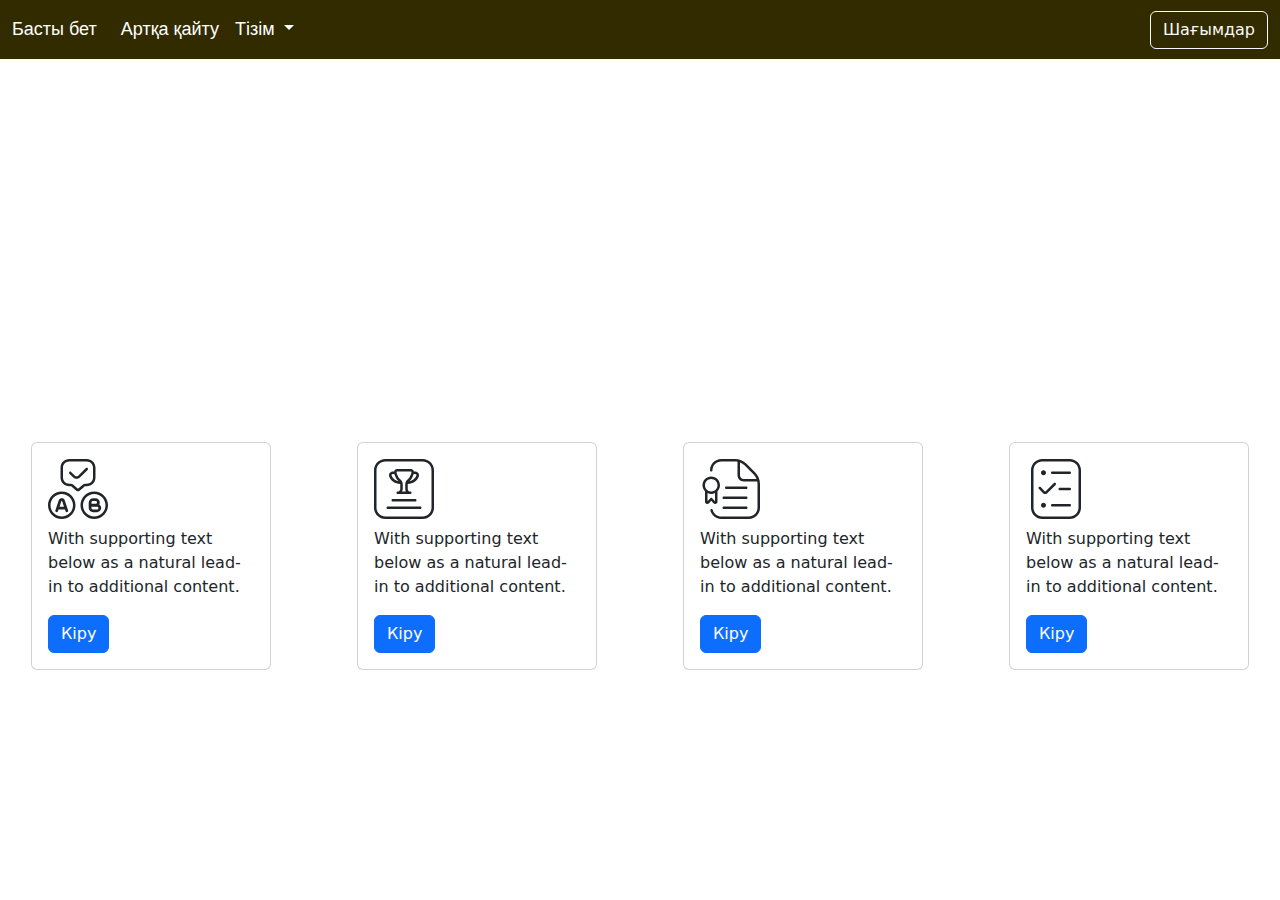
<file: index.html>
<!DOCTYPE html>
<html lang="en">
<head>
    <meta charset="UTF-8">
    <meta name="viewport" content="width=device-width, initial-scale=1.0">
    <link href="https://cdn.jsdelivr.net/npm/bootstrap@5.3.3/dist/css/bootstrap.min.css" rel="stylesheet" integrity="sha384-QWTKZyjpPEjISv5WaRU9OFeRpok6YctnYmDr5pNlyT2bRjXh0JMhjY6hW+ALEwIH" crossorigin="anonymous">
<script src="https://cdn.jsdelivr.net/npm/bootstrap@5.3.3/dist/js/bootstrap.bundle.min.js" integrity="sha384-YvpcrYf0tY3lHB60NNkmXc5s9fDVZLESaAA55NDzOxhy9GkcIdslK1eN7N6jIeHz" crossorigin="anonymous"></script>
<link rel="stylesheet" href="index.css">
    <title>Қазақша-орысша фразеологиялық сөздік</title>
</head>
<body>
    <nav class="navbar navbar-expand-lg bg-body-fon">
        <div class="container-fluid ">
          <a class="navbar-brand color-text-tr" id="test-org" href="index.html">
            Басты бет</a>
          <button class="navbar-toggler" type="button" data-bs-toggle="collapse" data-bs-target="#navbarSupportedContent" aria-controls="navbarSupportedContent" aria-expanded="false" aria-label="Toggle navigation">
            <span class="navbar-toggler-icon"></span>
          </button>
          <div class="collapse navbar-collapse" id="navbarSupportedContent">
            <ul class="navbar-nav me-auto mb-2 mb-lg-0">
              <li class="nav-item">
                <a class="nav-link  color-text-tr" aria-current="page" href="#">Артқа қайту</a>
              </li>
              <li class="nav-item dropdown">
                <a class="nav-link dropdown-toggle color-text-tr" href="#" role="button" data-bs-toggle="dropdown" aria-expanded="false">
                  Тізім
                </a>
                <ul class="dropdown-menu">
                  <li><a class="dropdown-item" href="abish.html">Әбіш Кекілбаев</a></li>
                  <li><a class="dropdown-item" href="dulat.html">Дулат Исабеков</a></li>
                  <li><a class="dropdown-item" href="muhtar.html">Мұхтар Әуезов</a></li>
                  <li><a class="dropdown-item" href="magauyn.html">Мұхтар Мағауин</a></li>
                  <li><a class="dropdown-item" href="bokey.html">Оралхан Бөкей</a></li>
                </ul>
              </li>
            </ul>
            <form class="d-flex" role="search">
              <button class="btn btn-outline-light" type="submit">Шағымдар</button>
            </form>
          </div>
        </div>
      </nav>
      <div class="conteiner">
        <div class="row">
            <div class="col-12 col-md-6  center">
                <div class="block_main1">
                <p class="title-1">Қазақша-орысша<br>
                    фразеологиялық сөздік</p>
                    <p class="p_br">Қазақ халқының атақты жазушыларыны шығармаларын оқуға және оқушылардың білім<br> деңгейін арттыруға арналған сайт</p>
                </div>
            </div>
            <div class="col-12 col-md-6 block-test">
                
            </div>
        </div>
      </div>
      <div class="row ">
        <div class="col-lg-3 col-sm-6 d-flex justify-content-center">
          <div class="card" style="width: 15rem;">
            <div class="card-body">
              <h5 class="card-title">
                <svg xmlns="http://www.w3.org/2000/svg" id="Layer_1" data-name="Layer 1" viewBox="0 0 24 24" width="60" height="60">
                  <path fill="currentColor" d="m14.881,10.938h.619c1.93,0,3.5-1.57,3.5-3.5v-3.938c0-1.93-1.57-3.5-3.5-3.5h-7c-1.93,0-3.5,1.57-3.5,3.5v3.938c0,1.93,1.57,3.5,3.5,3.5h.654c.122,0,.24.044.331.124l1.834,1.617c.195.173.439.259.683.259.242,0,.482-.085.673-.255l1.878-1.624c.09-.078.207-.121.327-.121Zm-2.898.992l-1.837-1.619c-.274-.24-.626-.373-.991-.373h-.654c-1.378,0-2.5-1.121-2.5-2.5v-3.938c0-1.379,1.122-2.5,2.5-2.5h7c1.378,0,2.5,1.121,2.5,2.5v3.938c0,1.379-1.122,2.5-2.5,2.5h-.619c-.361,0-.709.13-.981.365l-1.917,1.627Zm3.869-7.575l-3.064,3.025c-.374.369-.865.554-1.356.554s-.979-.183-1.352-.55l-1.525-1.491c-.197-.193-.201-.51-.008-.707.193-.197.511-.199.707-.008l1.526,1.492c.36.354.946.354,1.305,0l3.064-3.025c.196-.195.512-.192.707.004.194.196.192.514-.005.707Zm-9.157,12.151c-.286-.647-.685-.784-1.194-.784-.509,0-.909.137-1.202.804l-1.354,4.034c-.118.352.144.717.516.717.233,0,.439-.148.515-.368l.254-.743h2.544l.254.743c.075.22.282.368.514.368h0c.372,0,.634-.365.515-.717l-1.362-4.055Zm-2.087,2.549l.725-2.121c.022-.047.112-.102.167-.102.057,0,.142.047.16.083l.732,2.139h-1.784Zm15.9-.849c.143-.254.223-.549.214-.863-.024-.911-.801-1.622-1.712-1.622h-.848c-1.088,0-1.883.796-1.883,1.778v2c0,.982.796,1.778,1.778,1.778h1.512c.875,0,1.635-.657,1.705-1.53.052-.645-.267-1.222-.765-1.541Zm-3.118-.818c0-.307.249-.556.556-.556h1.086c.29,0,.549.211.578.499.033.331-.228.612-.553.612h-1.667v-.556Zm2.198,2.778h-1.643c-.307,0-.555-.249-.555-.556v-.556h2.222c.325,0,.586.281.553.612-.029.288-.287.499-.577.499Zm-14.087-7.167c-3.033,0-5.5,2.468-5.5,5.5s2.467,5.5,5.5,5.5,5.5-2.468,5.5-5.5-2.467-5.5-5.5-5.5Zm0,10c-2.481,0-4.5-2.019-4.5-4.5s2.019-4.5,4.5-4.5,4.5,2.019,4.5,4.5-2.019,4.5-4.5,4.5Zm13-10c-3.033,0-5.5,2.468-5.5,5.5s2.467,5.5,5.5,5.5,5.5-2.468,5.5-5.5-2.467-5.5-5.5-5.5Zm0,10c-2.481,0-4.5-2.019-4.5-4.5s2.019-4.5,4.5-4.5,4.5,2.019,4.5,4.5-2.019,4.5-4.5,4.5Z"></path>
                </svg>
              </h5>
              <p class="card-text">With supporting text below as a natural lead-in to additional content.</p>
              <a href="#" class="btn btn-primary">Кіру</a>
            </div>
          </div>
        </div>
        <div class="col-lg-3 col-sm-6 d-flex justify-content-center">
          <div class="card" style="width: 15rem;">
            <div class="card-body">
              <h5 class="card-title">
                <svg xmlns="http://www.w3.org/2000/svg" id="Layer_1" data-name="Layer 1" viewBox="0 0 24 24" width="60" height="60">
                  <path fill="currentColor" d="m19,19.5c0,.276-.224.5-.5.5H5.5c-.276,0-.5-.224-.5-.5s.224-.5.5-.5h13c.276,0,.5.224.5.5Zm5-15v15c0,2.481-2.019,4.5-4.5,4.5H4.5c-2.481,0-4.5-2.019-4.5-4.5V4.5C0,2.019,2.019,0,4.5,0h15c2.481,0,4.5,2.019,4.5,4.5Zm-1,0c0-1.93-1.57-3.5-3.5-3.5H4.5c-1.93,0-3.5,1.57-3.5,3.5v15c0,1.93,1.57,3.5,3.5,3.5h15c1.93,0,3.5-1.57,3.5-3.5V4.5ZM6.08,6.971c-.156-.453-.084-.938.198-1.333.285-.399.746-.637,1.234-.637h.522c.043-.187.127-.365.253-.52.249-.305.617-.48,1.011-.48h5.406c.394,0,.762.175,1.011.481.126.154.21.332.253.519h.522c.488,0,.949.238,1.234.637.281.395.354.881.197,1.333-.619,1.797-2.252,2.898-4.4,3.01-.004.043-.02.079-.02.124v1.895c0,.681.454.933.606,1h.394c.276,0,.5.224.5.5s-.224.5-.5.5h-5c-.276,0-.5-.224-.5-.5s.224-.5.5-.5h.278c.186-.073.722-.34.722-1v-1.895c0-.044-.016-.081-.02-.123-2.147-.111-3.781-1.213-4.4-3.011Zm8.041,1.94c1.408-.245,2.43-1.035,2.854-2.265.067-.196-.013-.352-.066-.428-.099-.138-.252-.218-.42-.218h-.627c-.254.953-.775,2.122-1.741,2.911Zm-5.116-3.582c.177.863.577,2.046,1.479,2.782.655.535,1.016,1.243,1.016,1.994v1.895c0,.399-.111.726-.27,1h1.507c-.139-.266-.237-.591-.237-1v-1.895c0-.751.361-1.459,1.016-1.994.902-.737,1.303-1.919,1.479-2.781.021-.103-.025-.18-.056-.217-.058-.071-.144-.112-.235-.112h-5.406c-.091,0-.177.041-.236.112-.03.037-.077.114-.056.217Zm-1.98,1.316c.424,1.231,1.446,2.021,2.854,2.266-.965-.787-1.487-1.957-1.741-2.911h-.627c-.168,0-.321.08-.42.218-.054.075-.134.231-.066.427Zm.475,9.354c-.276,0-.5.224-.5.5s.224.5.5.5h9c.276,0,.5-.224.5-.5s-.224-.5-.5-.5H7.5Z"></path>
                  </svg>
                </svg>
              </h5>
              <p class="card-text">With supporting text below as a natural lead-in to additional content.</p>
              <a href="#" class="btn btn-primary">Кіру</a>
            </div>
          </div>
        </div>
        <div class="col-lg-3 col-sm-6 d-flex justify-content-center">
          <div class="card" style="width: 15rem;">
            <div class="card-body">
              <h5 class="card-title">
                <svg xmlns="http://www.w3.org/2000/svg" id="Layer_1" data-name="Layer 1" viewBox="0 0 24 24" width="60" height="60">
                  <path fill="currentColor" d="m5.383,17.722c.182.182.422.277.668.277.122,0,.246-.023.364-.072.355-.147.584-.491.584-.875v-4.11c.617-.631,1-1.492,1-2.442,0-1.93-1.57-3.5-3.5-3.5s-3.5,1.57-3.5,3.5c0,.95.383,1.81,1,2.442v4.11c0,.384.229.728.584.875.356.146.761.067,1.05-.224l.865-.957.883.976Zm-3.383-7.222c0-1.379,1.122-2.5,2.5-2.5s2.5,1.121,2.5,2.5-1.122,2.5-2.5,2.5-2.5-1.121-2.5-2.5Zm1,6.414v-3.265c.456.219.961.351,1.5.351s1.044-.133,1.5-.351v3.265l-1.129-1.249c-.189-.211-.553-.211-.742,0l-1.129,1.249Zm6,2.586c0-.276.224-.5.5-.5h9c.276,0,.5.224.5.5s-.224.5-.5.5h-9c-.276,0-.5-.224-.5-.5Zm1.5-7.5c-.276,0-.5-.224-.5-.5s.224-.5.5-.5h8c.276,0,.5.224.5.5s-.224.5-.5.5h-8Zm-1,3h9c.276,0,.5.224.5.5s-.224.5-.5.5h-9c-.276,0-.5-.224-.5-.5s.224-.5.5-.5Zm12.596-9.611l-3.485-3.484c-1.227-1.228-2.859-1.904-4.596-1.904h-5.515c-2.481,0-4.5,2.019-4.5,4.5,0,.276.224.5.5.5s.5-.224.5-.5c0-1.93,1.57-3.5,3.5-3.5h5.515c.335,0,.663.038.985.096v5.404c0,1.379,1.122,2.5,2.5,2.5h5.404c.058.323.096.651.096.985v9.515c0,1.93-1.57,3.5-3.5,3.5h-11c-1.598,0-2.992-1.079-3.39-2.625-.068-.268-.343-.425-.609-.359-.268.069-.429.342-.36.609.512,1.987,2.304,3.375,4.358,3.375h11c2.481,0,4.5-2.019,4.5-4.5v-9.515c0-1.735-.676-3.368-1.904-4.597Zm-4.596,2.611c-.827,0-1.5-.673-1.5-1.5V1.379c.704.273,1.354.682,1.904,1.232l3.485,3.484c.55.551.959,1.2,1.231,1.904h-5.12Z"></path>
                </svg>
              </h5>
              <p class="card-text">With supporting text below as a natural lead-in to additional content.</p>
              <a href="#" class="btn btn-primary">Кіру</a>
            </div>
          </div>
        </div>
        <div class="col-lg-3 col-sm-6 d-flex justify-content-center">
          <div class="card" style="width: 15rem;">
            <div class="card-body">
              <h5 class="card-title">
                <svg xmlns="http://www.w3.org/2000/svg" id="Layer_1" data-name="Layer 1" viewBox="0 0 24 24" width="60" height="60">
                  <path fill="currentColor" d="m11.851,10.356l-3.362,3.305c-.226.226-.523.339-.821.339s-.598-.114-.826-.342l-1.7-1.741c-.193-.197-.189-.514.009-.707.198-.192.515-.189.707.009l1.695,1.736c.051.05.176.051.231-.004l3.365-3.308c.197-.194.513-.191.707.006.194.197.191.514-.006.707Zm5.649,7.644h-7c-.276,0-.5.224-.5.5s.224.5.5.5h7c.276,0,.5-.224.5-.5s-.224-.5-.5-.5Zm0-13h-7c-.276,0-.5.224-.5.5s.224.5.5.5h7c.276,0,.5-.224.5-.5s-.224-.5-.5-.5Zm0,6.5h-4c-.276,0-.5.224-.5.5s.224.5.5.5h4c.276,0,.5-.224.5-.5s-.224-.5-.5-.5Zm-10.5,6c-.552,0-1,.448-1,1s.448,1,1,1,1-.448,1-1-.448-1-1-1Zm0-11c.552,0,1-.448,1-1s-.448-1-1-1-1,.448-1,1,.448,1,1,1Zm15-2v15c0,2.481-2.019,4.5-4.5,4.5H6.5c-2.481,0-4.5-2.019-4.5-4.5V4.5C2,2.019,4.019,0,6.5,0h11c2.481,0,4.5,2.019,4.5,4.5Zm-1,0c0-1.93-1.57-3.5-3.5-3.5H6.5c-1.93,0-3.5,1.57-3.5,3.5v15c0,1.93,1.57,3.5,3.5,3.5h11c1.93,0,3.5-1.57,3.5-3.5V4.5Z"></path>
                </svg>
              </h5>
              <p class="card-text">With supporting text below as a natural lead-in to additional content.</p>
              <a href="#" class="btn btn-primary">Кіру</a>
            </div>
          </div>
        
        </div>
      </div>
</body>
</html>
</file>
<file: index.css>
*{
    inset: 0;
    margin: 0;
    padding: 0;
}
.color-text-tr{
    color: #fff;
    transition: all 0.5s;
    font-size: 18px;
    font-family: 'Franklin Gothic Medium', 'Arial Narrow', Arial, sans-serif;
}
.color-text-tr:hover{
    color: orange;
}
.text-org{
    color: orange;
}
.bg-body-fon{
    background-color: rgb(51, 43, 0);
}
.img-logo{
    display: flex;
}
.title-1{
    font-size: 60px;
    font-weight: 600;
    font-family: 'Franklin Gothic Medium', 'Arial Narrow', Arial, sans-serif;
}
.block_main1{
    align-items: center;
    place-items: center;
}
.center{
        display: flex;
        justify-content: center; /* Центрирует по горизонтали */
        align-items: center;     /* Центрирует по вертикали */
        height: 100%;
    }
.p_br{
    font-size: 18px;
    color: #fff;
}
@media (min-width:0px) and (max-width:768px) {
    .title-1{
        font-size: 40px;
    }
  }
body{
    background-image: url(https://adyrna.kz/content/uploads/2024/09/img_0494-960x500.jpeg?token=3ecd40cfd9452dab53bd3c58626a18f4);
    background-repeat: no-repeat;
    background-size: cover;
}
.title-1{
    color: #fff;
}
</file>
